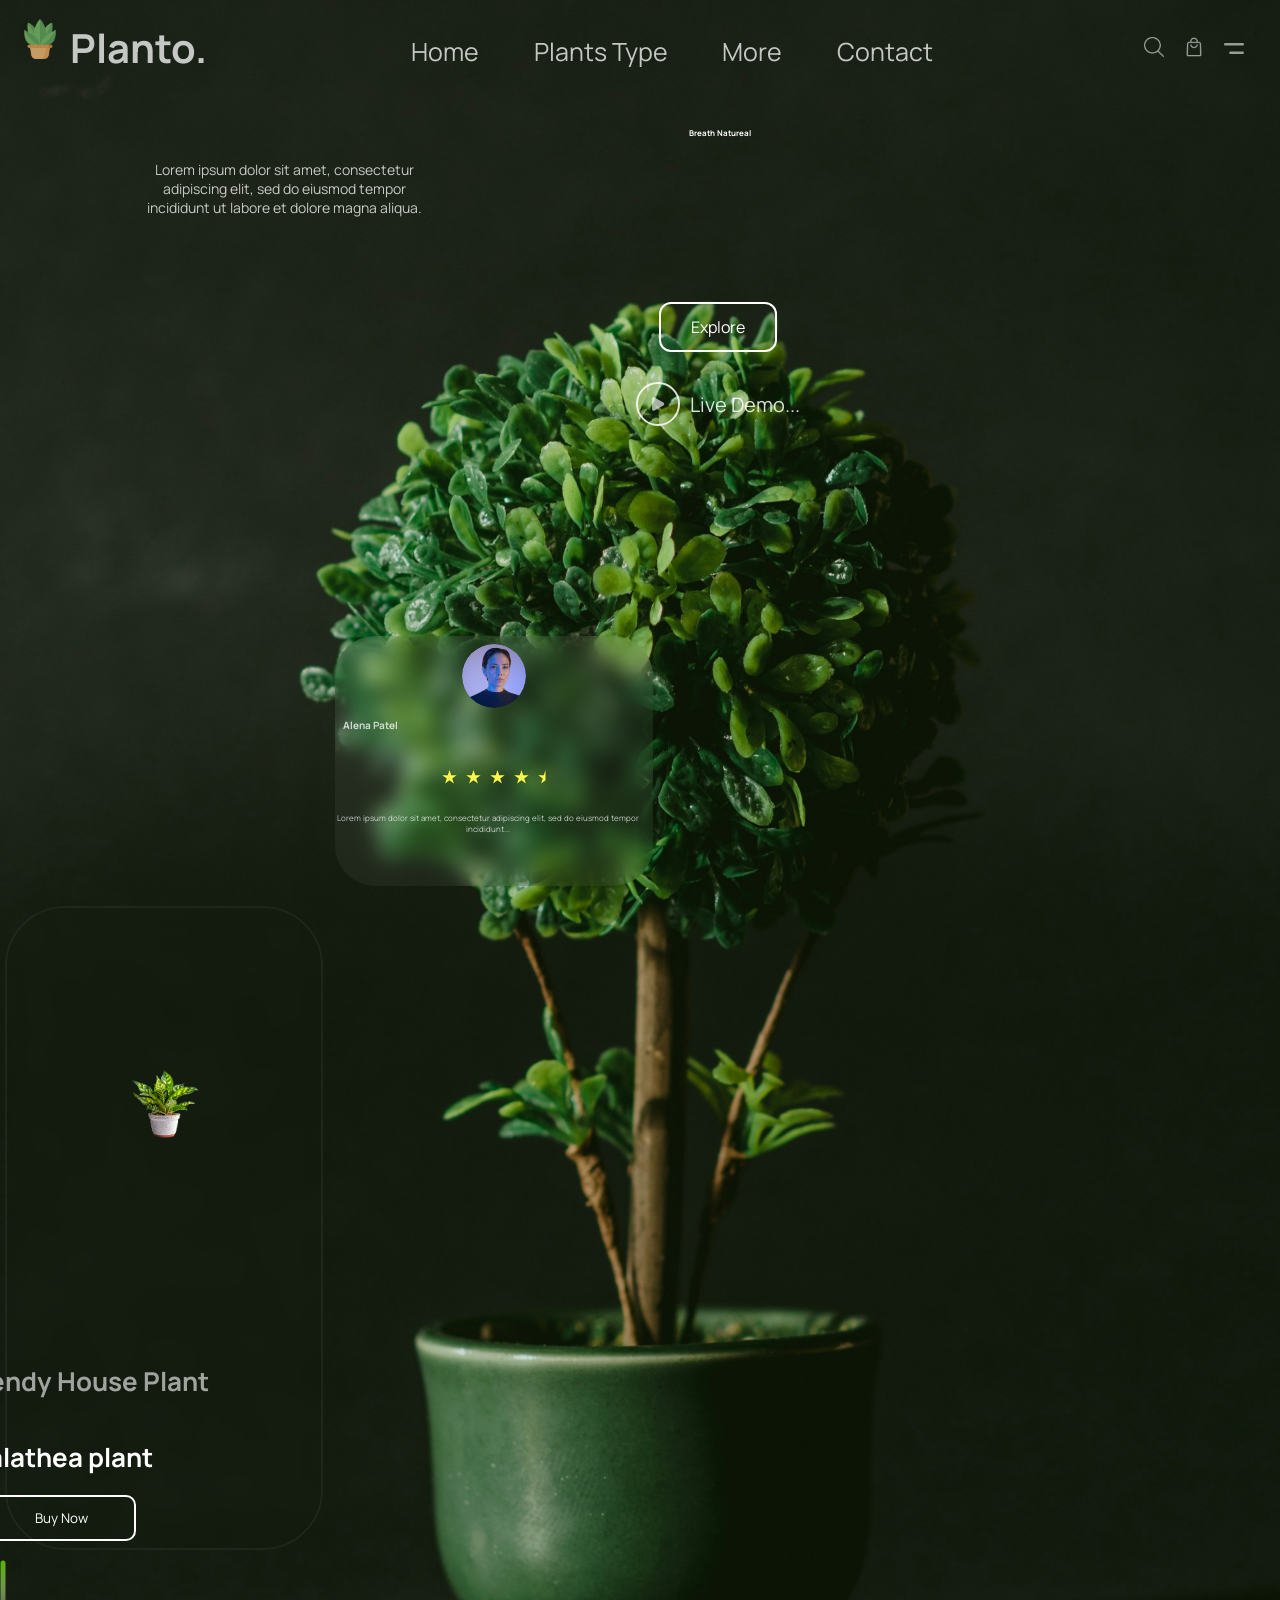
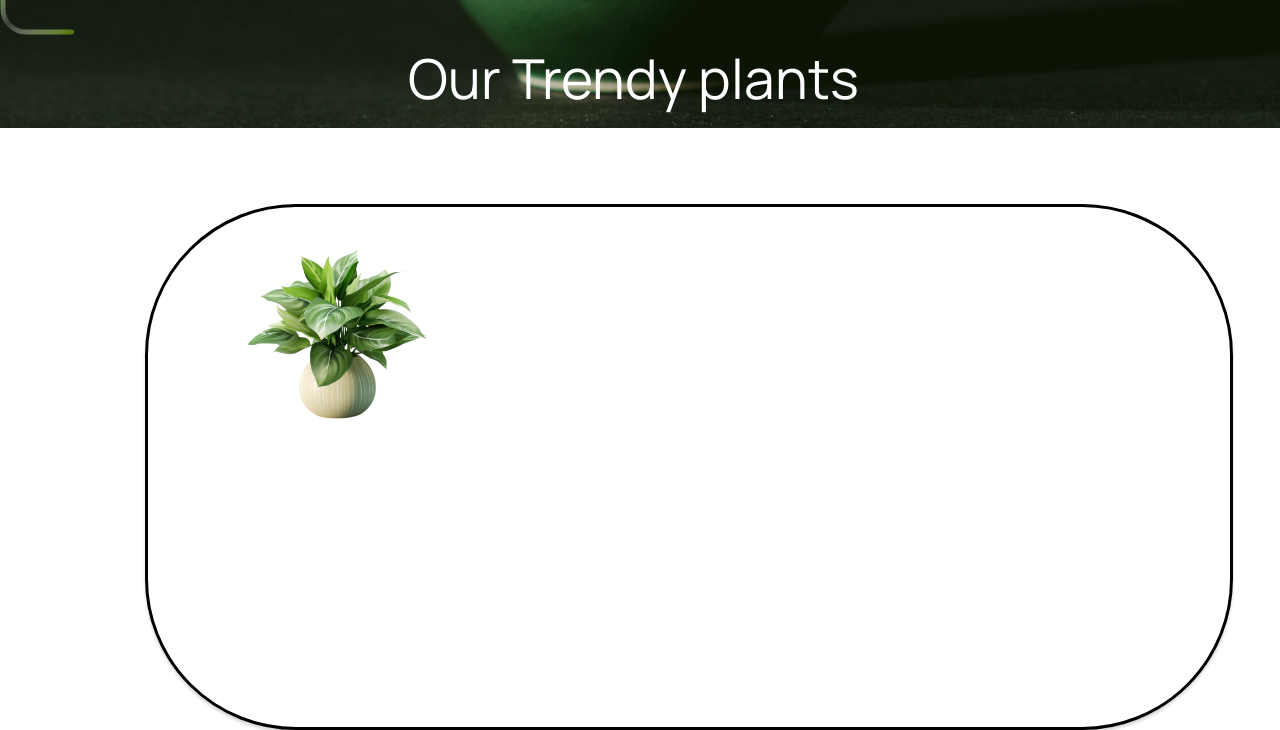
<file: index.html>
<!DOCTYPE html>
<html lang="en">

<head>
  <meta charset="UTF-8">
  <meta name="viewport" content="width=device-width, initial-scale=1.0">
  <title>PLANTO</title>
  <link rel="stylesheet" href="style.css">
</head>

<body>
  <div class="box"></div>
  <header>
    <h3 class="Planto">Planto.</h3>

    <div class="nav">

      <ul class="headnav">

        <li><a href="#">Home</a></li>


        <li><a href="#">Plants Type</a></li>


        <li><a href="#">More</a></li>


        <li><a href="#">Contact</a></li>

      </ul>

      <div class="icon">
        <a href="#"><img src="img/search-interface-symbol 1.svg  " alt="icon"></a>
        <a href="#"> <img src="img/bag 1.svg" alt="icon"></a>
        <a href="#"> <img src="img/Group 3.svg" alt=""></a>

      </div>
    </div>
  </header>
  <main>
    <section class="hero">

      <div class="hero__content">
        <div class="zero_content">
          <h1>Breath Natureal</h1>
          <br>
          <p class="pragraf-hero">Lorem ipsum dolor sit amet, consectetur adipiscing elit, sed do eiusmod tempor
            incididunt ut labore et dolore
            magna aliqua.</p>
        </div><br>

        <div class="hero__buttons">
          <a href="#" class="btn">Explore</a>
          <div class="live-demo">
            <div class="circle">

              <img src="img/Polygon 2.svg" alt="play icon" />
            </div>
            <span>Live Demo...</span>
          </div>
        </div>
        <div class="hero__review">
          <img src="img/unsplash_3TLl_97HNJo.svg" class="avatar" />
          <div class="review__info">
            <p class="name">Alena Patel</p>
            <img src="img/Group 7.svg" alt="stars"><br><br>
            <p class="text">Lorem ipsum dolor sit amet, consectetur adipiscing elit, sed do eiusmod tempor
              incididunt...
            </p>
          </div>
        </div>

      </div>
      </div>

      <div class="hero__image"></div>

      <div class="hero__card">
        <img src="img/c8eb5b1abede1308e0eaf899d1f7faae62a0c2f6.png" alt="plant">
        <h5>Trendy House Plant</h5>
        <h2>Calathea plant</h2>
        <button>Buy Now</button>
      </div>


    </section>
    <section class="hero_1">
      <div class="vector"><img src="img/Vector 2.svg" alt="">
        <div class="hero-1_1">
          <span class="hero-content1_1">Our Trendy plants</span>
        </div>
      </div><br><br><br><br>
      <div class="rectangle">
        <div><img src="img/b48312dbddc890f7f35ef3964ae1e7900b89782c.png" alt="" class="rose">
          <div class="rectangle-small">
            <h2 class="small">For Small Decs Ai Plat</h2>
          </div>
          <div class="restagle-prgrf">
            <p class="restagle-p">Lorem ipsum dolor sit amet, consectetur adipisicing elit. Dicta ipsa officia
              consequuntur, animi
              doloremque repudiandae, totam tempora harum nemo illo ut nobis placeat natus libero? </p>
          </div>

        </div>
      </div>


    </section>

  </main>


</body>

</html>
</file>
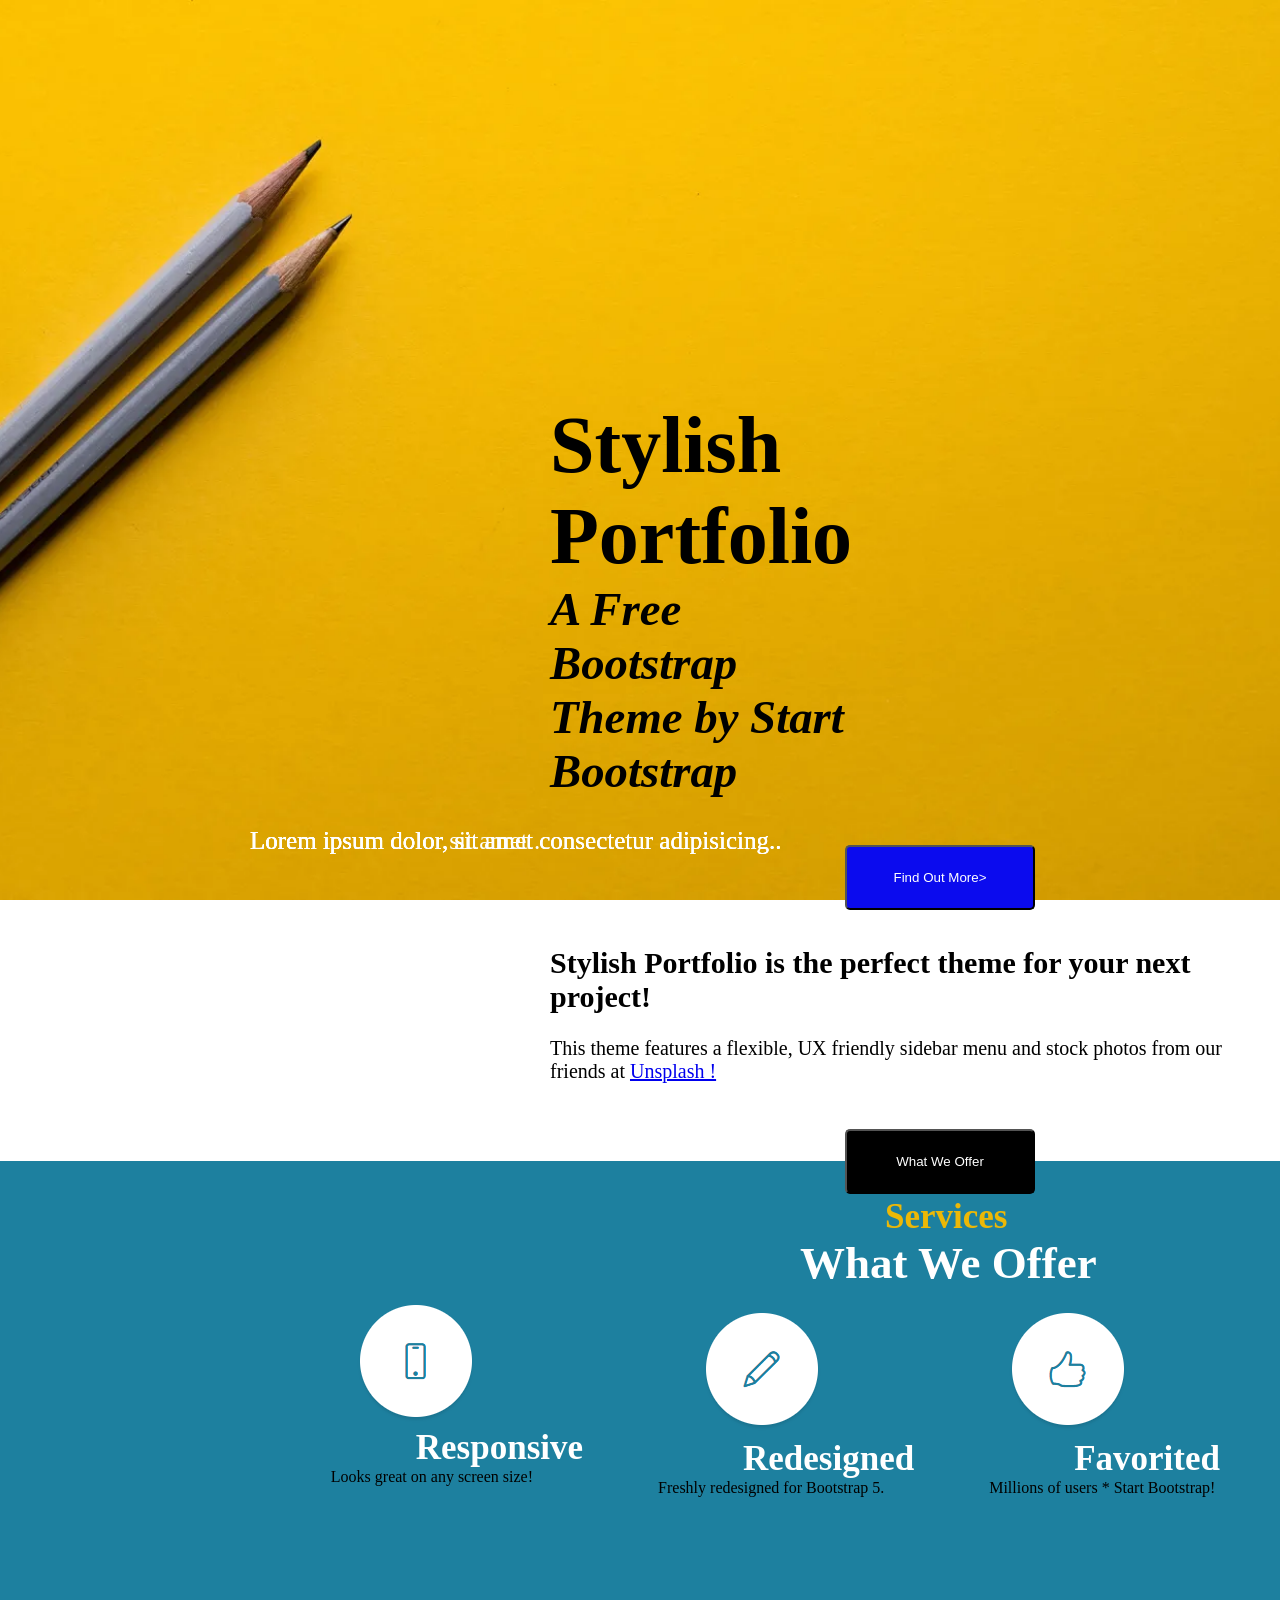
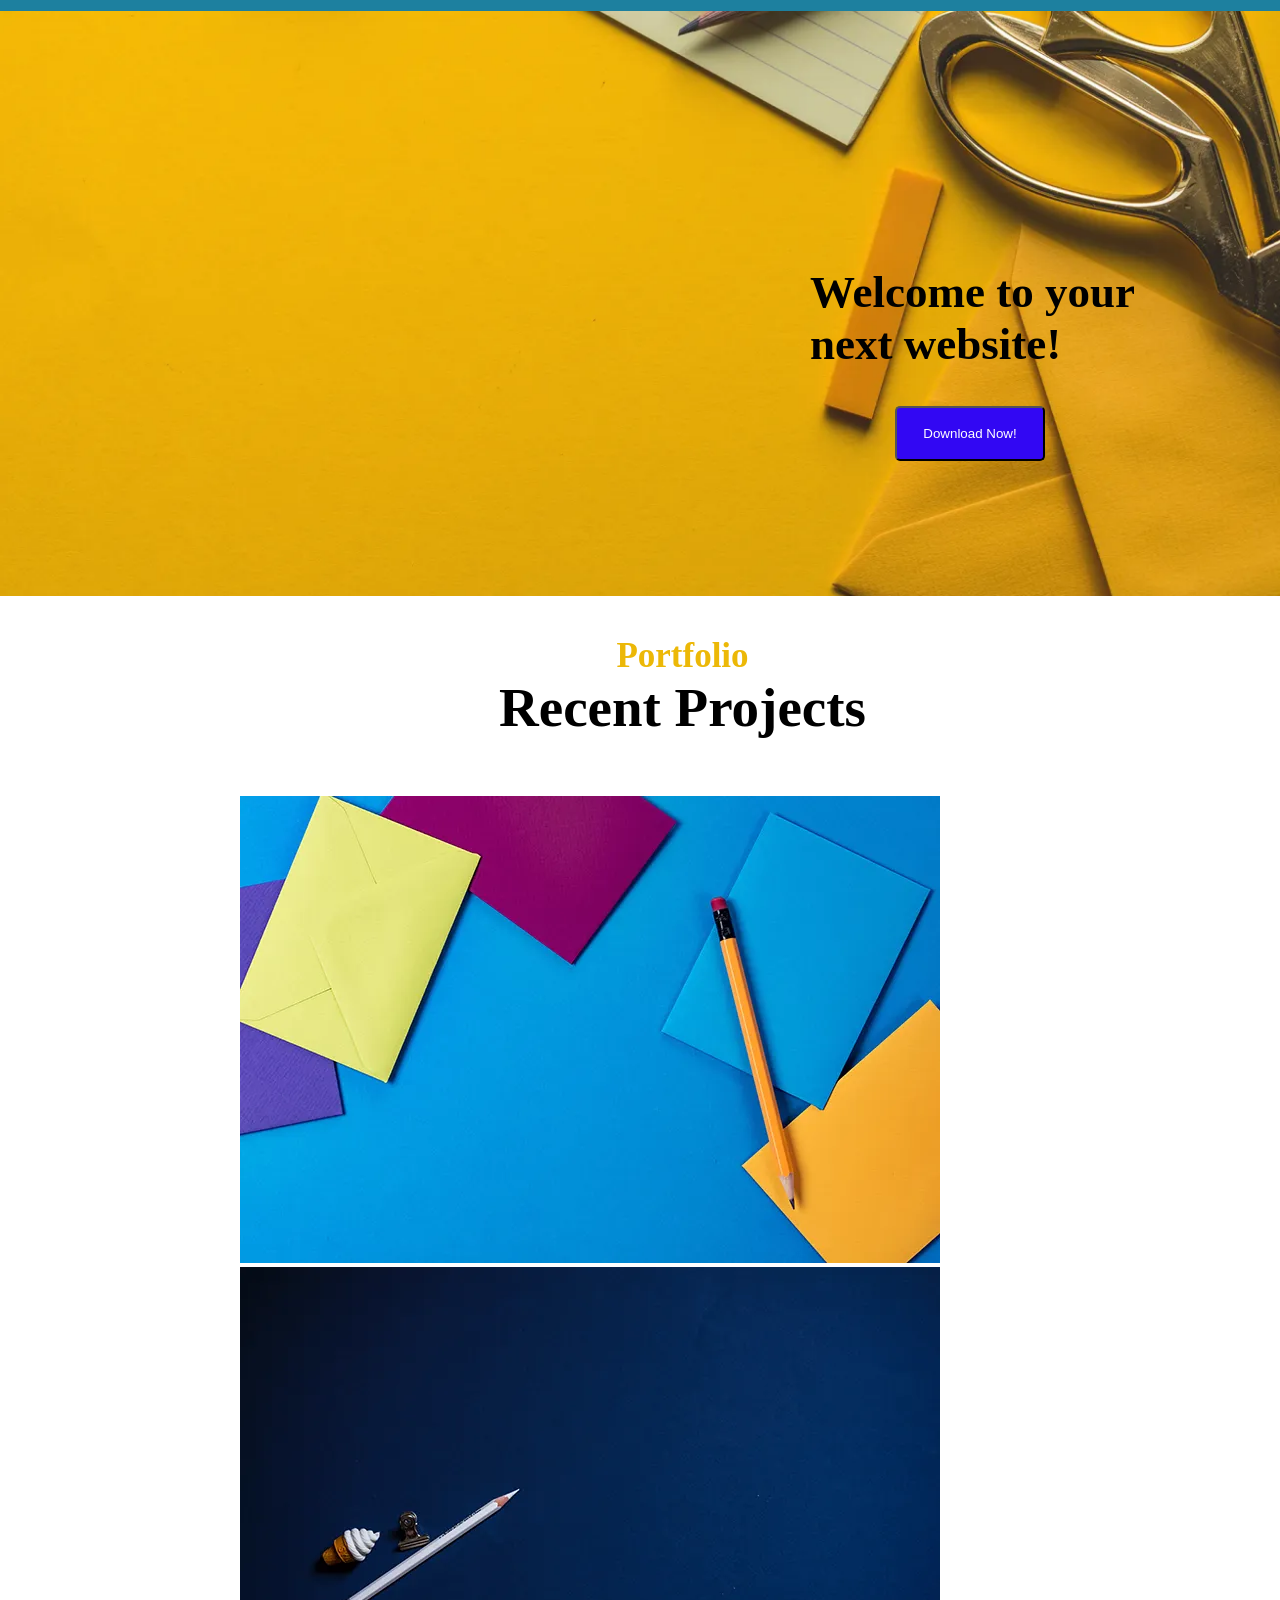
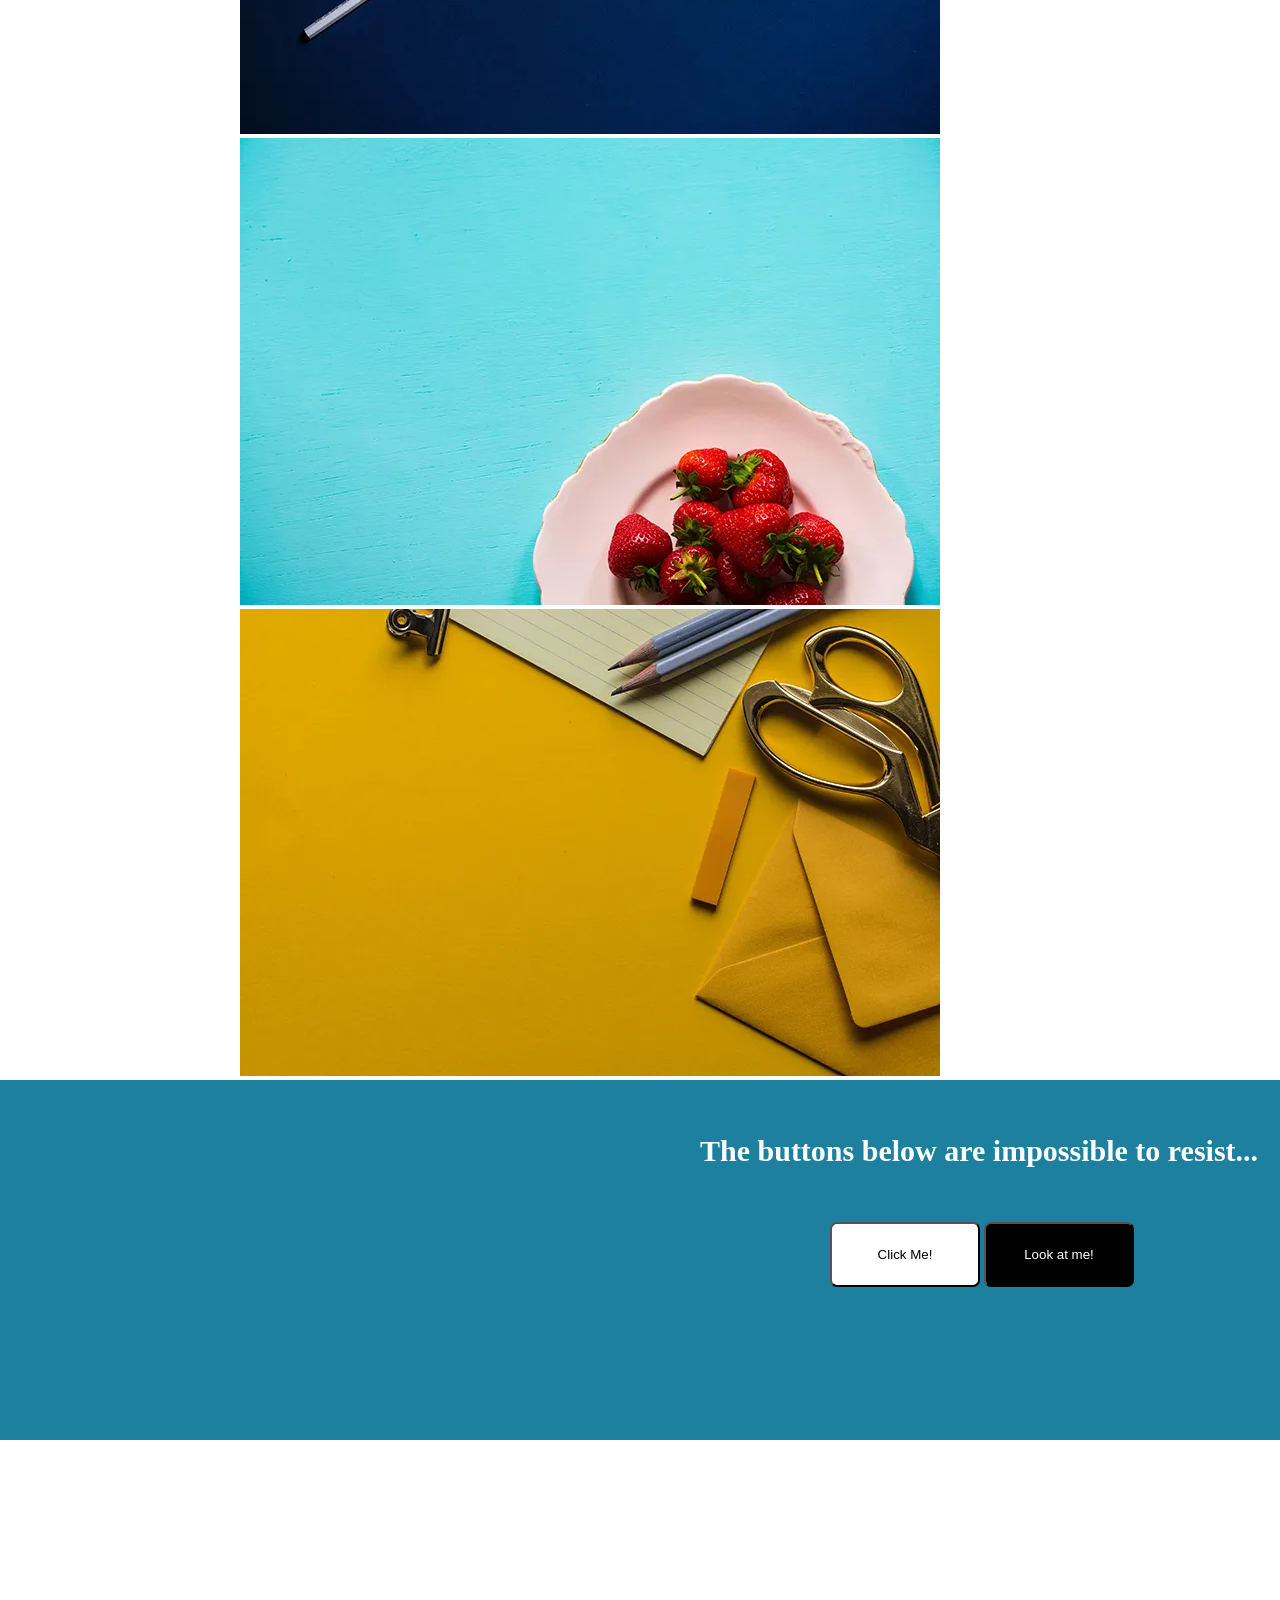
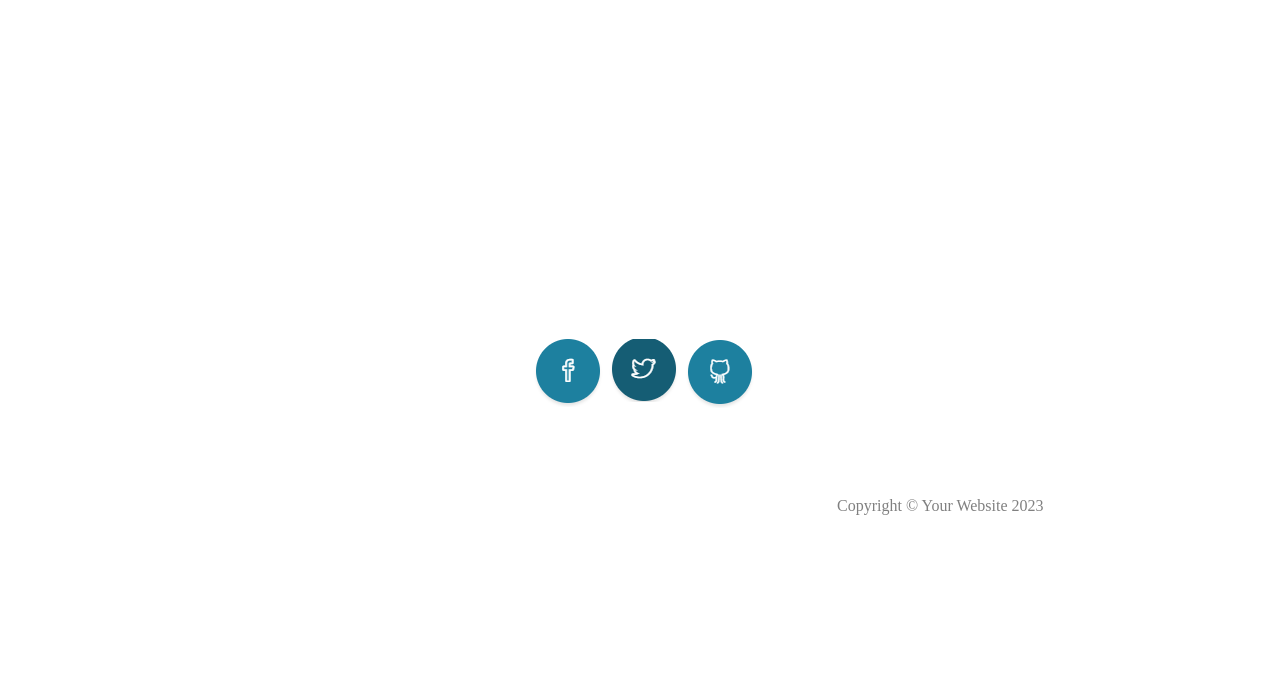
<file: figma first/index.html>
<!DOCTYPE html>
<html lang="en">

<head>
    <meta charset="UTF-8">
    <meta name="viewport" content="width=device-width, initial-scale=1.0">
    <title>Document</title>
    <link rel="stylesheet" href="style.css">
</head>

<body>
    <header>
        <div class="hdr-content">
            <h1> Stylish Portfolio</h1>
            <h3><em>A Free Bootstrap Theme by Start Bootstrap</em></h3>
            <br><button class="hdr-btn">Find Out More>
        </div>
    </header>
    <main>

        <section class="main-section1">
            <div>
                <br><br>
                <h2>Stylish Portfolio is the perfect theme for your next project!</h2>
                <br>
                <p>This theme features a flexible, UX friendly sidebar menu and stock photos from our friends at <a
                        href="https://startbootstrap.com/previews/stylish-portfolio">Unsplash !</a>
                </p>
                <br><br> <button class="main-btn">What We Offer</button>
            </div>
        </section>

        <section class="main-section2">
            <div class="main-dv2">
                <br><br>
                <h4 class="sct2-prgrf">Services</h4>

                <h2 class="main-h2">What We Offer</h2>
            </div>
            <div class="image">
                <br><span><img src="img/1..png" alt="">
                    <h4 class="img-h4">Responsive</h4>
                    <p>Looks great on any screen size!</p>
                </span>
                <span><img src="img/Screenshot 2025-05-29 143421.png" alt="">
                    <h4 class="img-h4">Redesigned</h4>
                    <p>Freshly redesigned for Bootstrap 5.</p>
                </span>
                <span><img src="img/Screenshot 2025-05-29 143454.png" alt="">
                    <h4 class="img-h4">Favorited</h4>
                    <p>Millions of users * Start Bootstrap!</p>
                </span>
                <span><img src="img/4.7.png" alt="">
                    <h4 class="img-h4">Question</h4>
                    <p>I mustache you a question...</p>
                </span>
            </div>
        </section>
        <section>

        </section>
        <section class="main-sectionn3">
            <div class="main-dv3">
                <h2 class="dv3-h2">Welcome to your next website!</h2>
                <br><br><button class="btn3">Download Now!</button>
            </div>
        </section>
        <section class="main-section4">
            <div class="main-dv4">
                <h4 class="main-h4">Portfolio</h4>
                <h2 class="clsh2">Recent Projects</h2>
            </div>
            <div class="dvcls0">
                <div>
                    <div class="image1"><a href="#">
                            <div class="prtfl"><img src="img/portfolio-1.webp" alt="">
                               <p class="cls-p">Lorem ipsum dolor sit amet .</p>
                                
                            </div>
                        </a></div>
                </div>
                <div>
                    <div class="image1"><a href="#">
                            <div class="prtfl"><img src="img/portfolio-2.webp" alt="">
                                <p class="cls-p">Lorem ipsum dolor, sit amet consectetur adipisicing..</p>
                            </div>
                        </a></div>
                </div>
                <div>
                    <div class="image1"><a href="#">
                            <div class="prtfl"><img src="img/portfolio-3.webp" alt="">
                                <p class="cls-p">Lorem ipsum dolor, sit amet consectetur adipisicing..</p>
                            </div>
                        </a></div>
                </div>
                <div>
                    <div class="image1"><a href="#">
                            <div class="prtfl"><img src="img/portfolio-4 (1).webp" alt="">
                                <p class="cls-p">Lorem ipsum dolor, sit amet consectetur adipisicing..</p>
                            </div>
                        </a></div>
                </div>
                
            </div>


        </section>
        <section class="main-section5">
            <div class="sctn-div5">
                <br><br><br>
                <h2 class="section5-h2">The buttons below are impossible to resist...</h2>
                <br><br><br> <button class="btn4">Click Me!</button>
                <button class="btn4-1">Look at me!</button>
            </div>
        </section>
        <section class="main-section6">
            <div class="map"><iframe
                    src="https://www.google.com/maps/embed?pb=!1m18!1m12!1m3!1d190.031858823306!2d49.8033463674591!3d40.35322040000001!2m3!1f0!2f0!3f0!3m2!1i1024!2i768!4f13.1!3m3!1m2!1s0x40307e7c96c00001%3A0xec4995aa4aa8faf4!2sLAND%20LTD!5e0!3m2!1saz!2saz!4v1748582729716!5m2!1saz!2saz"
                    width="100%" height="450" style="border:0;" allowfullscreen="" loading="lazy"
                    referrerpolicy="no-referrer-when-downgrade"></iframe></div>
        </section>
    </main>
    <footer>
        <div class="ftr-dv1">
            <div><img src="img/ftr1.png" alt=""></div>
            <div><img src="img/ftr2.png" alt=""></div>
            <div><img src="img/ftr3.png" alt=""></div>
        </div>

        <div>
            <p class="ftr-prg">Copyright © Your Website 2023</p>
        </div>

    </footer>



</body>

</html>
</file>
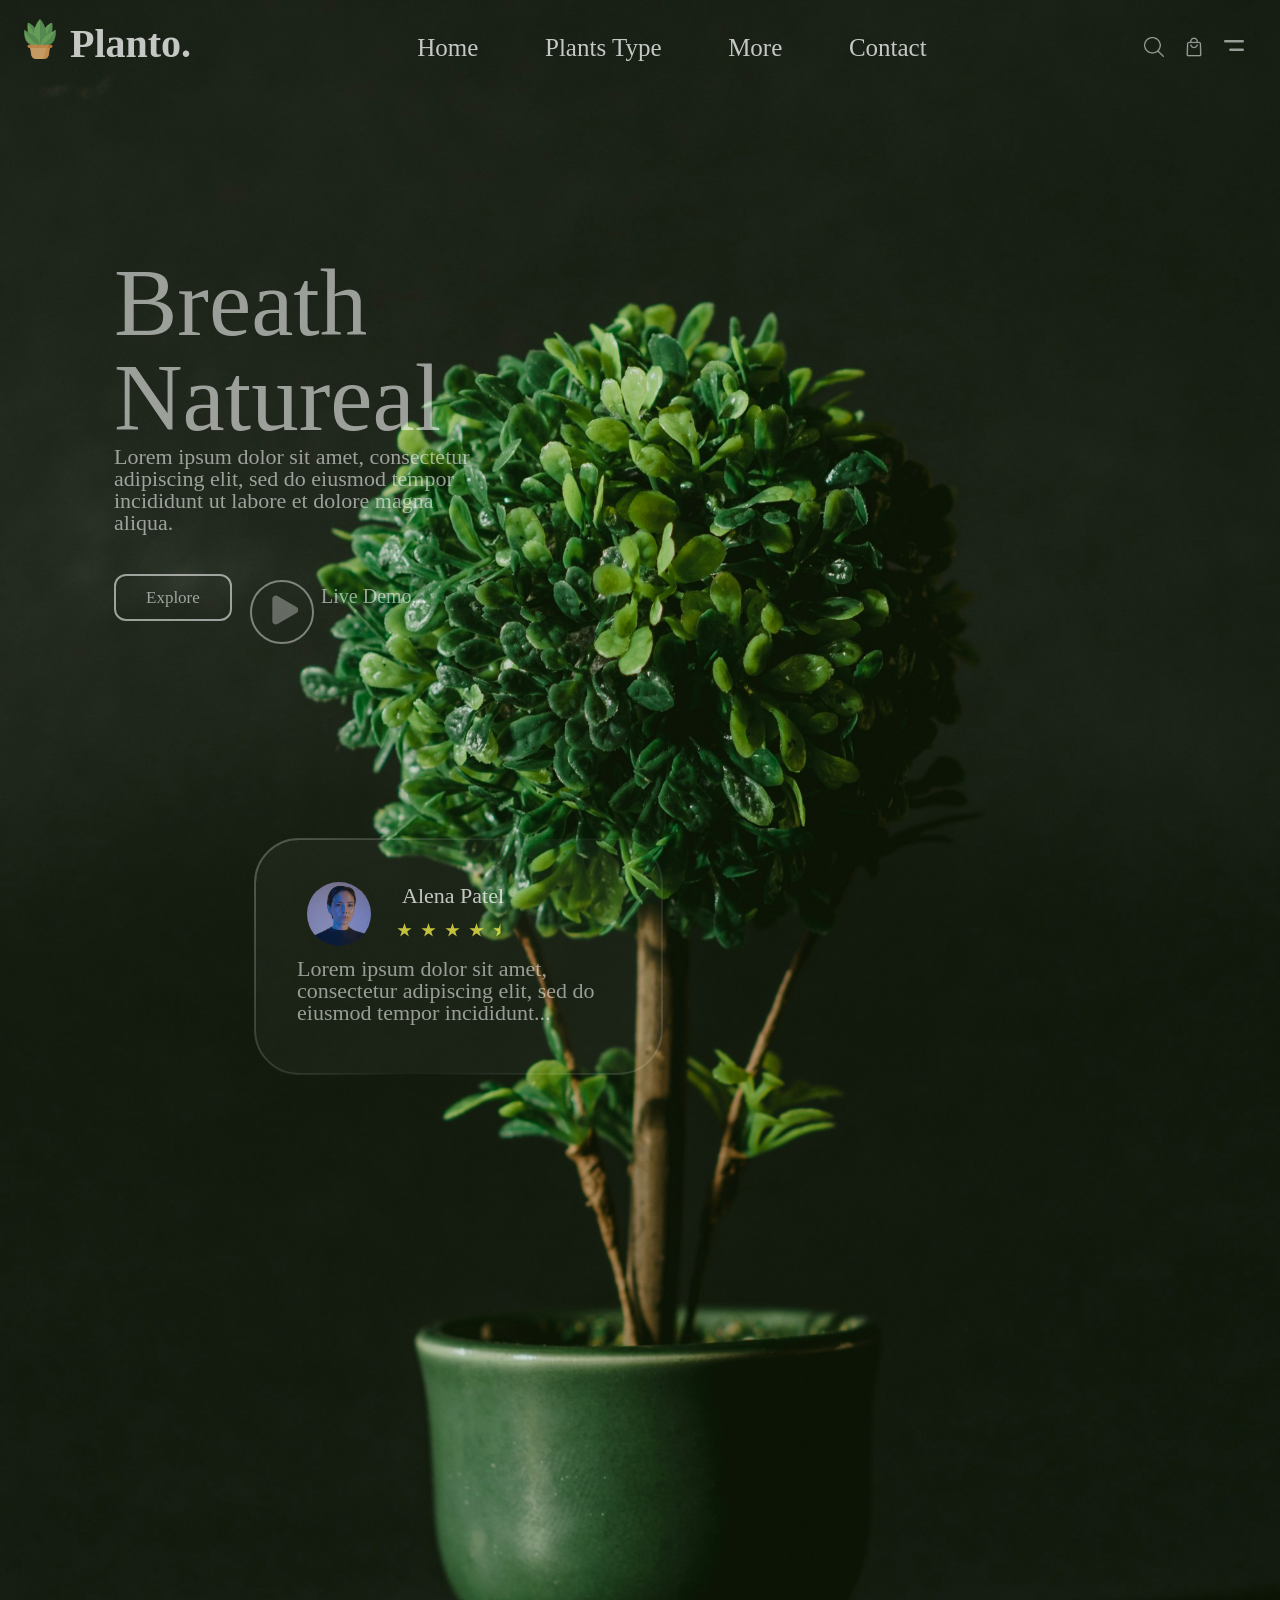
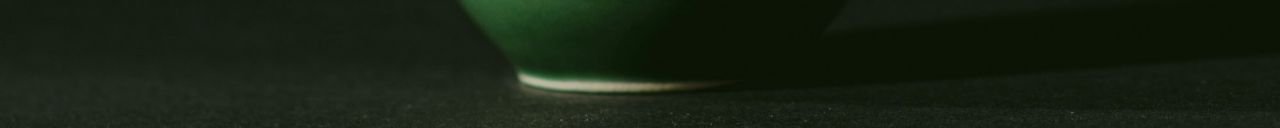
<file: figma3/index.html>
<!DOCTYPE html>
<html lang="en">

<head>
    <meta charset="UTF-8">
    <meta name="viewport" content="width=device-width, initial-scale=1.0">
    <title>PLANTO</title>
    <link rel="stylesheet" href="style.css">
</head>

<body>
    <div class="box"></div>
    <header>
        <h3 class="Planto">Planto.</h3>

        <div class="nav">

            <ul class="headnav">
                <li>Home</li>
                <li>Plants Type</li>
                <li>More</li>
                <li>Contact</li>
            </ul>

            <div class="icon">
                <a href="#"><img src="img/search-interface-symbol 1.svg  " alt="icon"></a>
                <a href="#"> <img src="img/bag 1.svg" alt="icon"></a>
                <a href="#"> <img src="img/Group 3.svg" alt=""></a>

            </div>
        </div>
    </header>
    <main>
        <section class="content_2">
            <div>
                <div class="content_2 content_2__header">
                    <h1>Breath Natureal</h1>
                    <p>Lorem ipsum dolor sit amet, consectetur adipiscing elit, sed do eiusmod tempor incididunt ut
                        labore
                        et
                        dolore magna aliqua.</p>
                </div>
                <div class="content_2 content_2__btn">
                    <a href="#" class="btn">Explore</a>
                    <img src="img/Ellipse 1.svg" class="ellipse">
                    <img src="img/Polygon 2.svg" class="plagon">
                    <span id="text">Live
                        Demo...</span>
                </div>
            </div>


            <div class="content-3_1">
                <img src="img/Rectangle 2.svg" alt="">
                <div> <img src="img/c8eb5b1abede1308e0eaf899d1f7faae62a0c2f6.png" class="img3_2">
                </div>
                <h5 class="content3_4">Trendy House Plant</h5>
                <h2 class="content3_5">Calathea plant</h2>
                <button class="btn-3_5">Buy Now</button>
            </div>



            <div class="contnt-4_1"><img src="img/6.svg" alt="">
                <div class="content-4_2"><img src="img/unsplash_3TLl_97HNJo.svg" alt="">
                </div>
                <div class="text1">Alena Patel</div>
                <span class="span-1"><img src="img/Group 7.svg" alt=""></span>
                <p class="prgrf1">Lorem ipsum dolor sit amet, consectetur adipiscing elit, sed do eiusmod tempor
                    incididunt...</p>
            </div>


        </section>

    </main>


</body>

</html>
</file>
<file: style.css>
@import url('https://fonts.googleapis.com/css2?family=Inter:ital,opsz,wght@0,14..32,100..900;1,14..32,100..900&family=Manrope:wght@200..800&display=swap');


* {
  margin: 0;
  padding: 0;
  box-sizing: border-box;
  font-family: "Manrope", sans-serif;
}

html {
  font-family: inherit, "Inter", sans-serif;
  scroll-behavior: smooth;
}



.box {
  position: absolute;
  width: 100%;
  height: 135vw;
  background: url(img/fa0765984e44f85e1a04562f820f1492949a1257.jpg);
  z-index: -1;
  background-position: center;
  background-size: cover;
}


/*                    header start      */
header {
  width: 100%;
  height: 13vh;

}

.Planto {
  position: relative;
  width: 99px;
  height: 34px;
  font-size: 40px;
  top: 20px;
  left: 70px;
  opacity: 0.75;
  color: white;
  z-index: 1;
  transition: all 0.3s ease;
}

.Planto:hover {
  color: #23ce3a;
  opacity: 1;
  transform: scale(1.05);
}



.Planto::before {
  display: inline-block;
  left: -50px;
  top: -1px;
  content: "";
  position: absolute;
  width: 40px;
  height: 40px;
  background: url(img/5e88b52117aa40baa6a96e43b5c4e57858edaa47.png);
  background-size: cover;
  z-index: 10;
}



.nav {
  display: flex;
  width: 100%;
  justify-content: flex-end;
  align-items: center;


}

.headnav {
  display: flex;
  justify-content: space-around;
  flex-wrap: wrap;
  font-size: 25px;
  width: 45%;
  height: 26px;
  top: 66px;
  left: 20%;
  opacity: 0.75;
  color: white;
  list-style: none;



  li a {
    color: white;
    text-decoration: none;

  }
}



.icon {
  width: 30%;
  height: 20px;
  display: flex;
  justify-content: end;
  opacity: 0.75;
  padding-right: 2%;
}

.icon a img {
  margin-inline: 10px;
  width: 20px;
  transition: transform 0.3s ease, opacity 0.3s ease;
}

.icon a img:hover {
  transform: scale(1.2);
  opacity: 1;
}


/*                          header end            */
/*                          @media query for header  */



@media screen and (max-width:1300px) {
  .hero {
    display: flex;
    flex-direction: column;
  }

}

@media screen and (max-width: 480px) {

  header {
    height: 220vw;

  }

  .Planto {
    top: 33px;
    left: 30px;
    font-size: 15px;


  }

  .Planto::before {

    left: -45px;
    top: -6px;
    width: 80px;
    height: 80px;
  }

  .headnav {
    display: none;
  }



  img {
    margin-inline: 5px;

  }

}

@media screen and (max-width: 768px) {


  .Planto {
    top: 33px;
    left: 32px;
    font-size: 20px;


  }

  .Planto::before {

    left: -30px;
    top: -12px;
    width: 30px;
    height: 30px;
  }

  .headnav {
    display: none;
  }


}

@media screen and (max-width: 768px) {


  .headnav {
    font-size: 20px;
    width: 445px;
    height: 26px;
    top: 66px;
  }




}

.icon {
  width: 25%;
}

/*                           media query end                       */
/* ------------------------main start ------------------------------- */


.hero {
  display: grid;
  grid-template-areas:
    "content image card"
    "review image card";
  grid-template-columns: 1fr 1fr 1fr;
  padding: 80px 60px;

  color: white;
  gap: 40px;
  position: relative;
}

.zero_content {
  padding-left: 150px;
}

.hero__content {
  grid-area: content;
  display: flex;
  flex-direction: column;
  justify-content: center;
  gap: 20px;
}

.hero__content h1 {
  font-size: 80px;
  font-weight: 690;
  margin-left: 10px;
}

.pragraf-hero {
  font-size: 25px;
  opacity: 0.75;
  border-radius: 3px;
  width: 300px;
  height: 50px;
  margin-left: -11px;
}

.hero__content p {
  font-size: 25px;
  opacity: 0.75;
  border-radius: 3px;
  width: 600px;
  height: 50px;
  margin-left: -11px;
}

.hero__buttons {
  display: flex;
  align-items: center;
  gap: 30px;
  margin-top: 30px;
  margin-left: 155px;
}

.btn {
  padding: 12px 30px;
  border: 2px solid white;
  border-radius: 12px;
  background: transparent;
  color: white;
  text-decoration: none;
  font-size: 16px;
  transition: all 0.3s ease;
}

.btn:hover {
  background-color: white;
  color: black;
  transform: scale(1.05);
}


.live-demo {
  display: flex;
  align-items: center;
  gap: 10px;
  font-size: 16px;
  color: white;
  opacity: 0.85;
}

span {
  font-size: 20px;
}

.circle {
  width: 44px;
  height: 44px;
  border: 2px solid white;
  border-radius: 50%;
  display: flex;
  align-items: center;
  justify-content: center;
  transition: all 0.3s ease;
  cursor: pointer;
}

.circle:hover {
  background-color: white;
  transform: scale(1.1);
}

.circle img {
  width: 14px;
  height: 14px;
  transition: filter 0.3s ease;
}

.circle:hover img {
  filter: invert(1);
}


.hero__image {



  height: 500px;
  position: absolute;
  left: 33%;
  top: 50px;
  z-index: 0;
}



.hero__card {
  grid-area: card;
  /* background-image: url(img/Rectangle\ 2.svg); */
  background-size: cover;
  background-position: center;
  width: 512px;
  height: 644px;
  backdrop-filter: blur(10px);
  border: 2px solid rgba(255, 255, 255, 0.05);
  border-radius: 60px;
  padding: 30px;
  text-align: center;
  display: flex;
  flex-direction: column;
  align-items: center;
  justify-content: center;
}

.hero__card img {

  object-fit: contain;
  margin-bottom: 70px;
  width: 459px;
  height: 450px;
  margin-top: -270px;
}

.hero__card h5 {
  font-size: 26px;
  opacity: 0.6;
  margin-bottom: 40px;
  margin-left: -155px;

}

.hero__card h2 {
  font-size: 26px;
  margin-bottom: 20px;
  margin-left: -205px;
}

.hero__card button {
  padding: 12px 28px;
  border: 2px solid white;
  background: transparent;
  color: white;
  border-radius: 10px;
  cursor: pointer;
  margin-left: -205px;
  width: 150px;
  transition: all 0.3s ease;
}

.hero__card button:hover {
  background-color: white;
  color: black;
  transform: scale(1.05);
}

.hero__review {
  grid-area: review;
  background: rgba(255, 255, 255, 0.05);
  backdrop-filter: blur(10px);
  border-radius: 40px;
  display: flex;
  gap: 10px;
  align-items: center;
  width: 396px;
  height: 250px;
  margin-left: 330px;
  margin-top: 190px;


}


.avatar {
  width: 64px;
  height: 64px;
  border-radius: 50%;
  margin-top: -90px;
  margin-left: 15px;
}

.review__info .name {
  font-weight: bold;
  font-size: 22px;


}

.review__info .text {
  width: 310px;
  font-size: 18px;
  opacity: 0.75;
}



/* -------------main-section1 end--------- */

/* ---------@media query for section1----------- */

@media screen and (max-width: 768px) {
  .hero {
    display: flex;
    flex-direction: column;
    padding: 20px;
    gap: 30px;
  }

  .hero__content h1 {
    font-size: 36px;
    margin-left: 0;
    text-align: center;
  }

  .hero__content p {
    font-size: 16px;
    width: 100%;
    height: auto;
    margin-left: 0;
    text-align: center;
  }

  .hero__buttons {
    flex-direction: column;
    align-items: center;
    margin-left: 0;
  }

  .hero__image {
    position: static;
    height: 200px;
    width: 100%;
    background-size: cover;
  }

  .hero__card {
    width: 100%;
    height: auto;
    padding: 20px;
    background-size: cover;
    margin: 0 auto;
  }

  .hero__card img {
    width: 100%;
    height: auto;
    margin-top: 0;
  }

  .hero__card h5,
  .hero__card h2,
  .hero__card button {
    margin-left: 0;
    text-align: center;
  }

  .hero__review {
    flex-direction: column;
    width: 50%;
    height: auto;
    margin: 0 auto;
    padding: 15px;
  }

  .avatar {
    margin: 0;
  }

  .review__info {
    text-align: center;
  }
}

.box {

  width: 100%;
  height: 135vw;
  background: url(img/fa0765984e44f85e1a04562f820f1492949a1257.jpg);
  z-index: -1;
  background-position: center;
  background-size: cover;
}
  
@media screen and (max-width: 368px) {
  .hero {
    display: flex;
    flex-direction: column;
    padding: 10px;
    gap: 15px;
  }

  .hero__content h1 {
    font-size: 6px;
    margin-left: 0;
    text-align: center;
  }

  .hero__content p {
    font-size: 6px;
    width: 100%;
    height: auto;
    margin-left: 0;
    text-align: center;
  }

  .hero__buttons {
    flex-direction: column;
    align-items: center;
    margin-left: 0;
  }

  .hero__image {
    position: static;
    height: 100px;
    width: 100%;
    background-size: cover;
  }

  .hero__card {
    width: 100%;
    height: auto;
    padding: 10px;
    background-size: cover;
    margin: 0 auto;
  }

  .hero__card img {
    width: 100%;
    height: auto;
    margin-top: 0;
  }

  .hero__card h5,
  .hero__card h2,
  .hero__card button {
    margin-left: 0;
    text-align: center;
  }

  .hero__review {
    flex-direction: column;
    width: 25%;
    height: auto;
    margin: 0 auto;
    padding: 5px;
  }

  .avatar {
    margin: 0;
  }

  .review__info {
    text-align: center;
  }
}


  

  @media screen and (max-width: 1300px) {
    .hero {
      display: flex;
      flex-direction: column;
      padding: 10px 5px;
      gap: 20px;
    }

    .hero__content h1 {
      font-size: 8px;

      text-align: center;
    }

    .hero__content p {
      font-size: 14px;
      width: 25%;


      text-align: center;
    }

    .hero__buttons {
      flex-direction: column;
      align-items: center;

    }

    .hero__image {

      height: 30px;
      width: 25%;
      background-size: cover;

      background-position: center;
    }

    .hero__card {
      width: 25%;

      padding: 7.5px;
      background-size: cover;

    }

    .hero__card img {
      width: 25%;

      margin-top: 0;
    }

    .hero__card h5,
    .hero__card h2,
    .hero__card button {

      text-align: center;
    }

    .hero__review {
      flex-direction: column;
      width: 25%;


      padding: 7.5px;
      text-align: center;
    }

    .avatar {
      margin: 0 auto;
    }

    .review__info .text {
      font-size: 8px;
    }

    .review__info .name {
      font-size: 10px;
    }
  }


  /* -----------------section 1 end------------- */
  /* ----------section 2 star--------- */

  .hero-1_1 {
    width: 99vw;
    display: flex;
    justify-content: center;
    text-align: center;
  }

  .hero-content1_1 {


    font-size: 55px;
    opacity: 1;
    color: white;


  }

  .rectangle {
    width: 85vw;
    height: 526px;
    backdrop-filter: blur(10px);
    box-shadow: 0px 3px 3px 0px rgba(0, 0, 0, 0.15);
    opacity: 3;
    border-radius: 151px;
    border-width: 14px;
    border: solid black;
    margin-left: 145px;

  }

  .rose {
    width: 20%;
height: 15%;
    padding-top: 20px;
    margin-left: 80px;
  }
  .rectangle-small{
display: flex;
justify-content: center;

  }
  .small{
    width: 450px;
height: 46px;
top: 1430px;
left: 918px;
color: white;
opacity: 1;
display: flex;
font-size: 40px;
margin-top: -300px;
margin-left: 590px;


  }
  .rectangle-prgrf{
    width: 160px;
height: 526px;
top: 1305px;
left: 64px;
display: flex;
justify-content: center;
opacity: 1;
border-radius: 151px;
border-width: 2px;

  }
  .restagle-p{
    width:470px;
    color: white;

  }
</file>
<file: figma first/style.css>
* {
    margin: 0;
    padding: 0;
    box-sizing: border-box;
}

header {
    width: 100%;
    height: 100vh;
    background-image: url(img/bg-masthead.webp);
    background-position: center;
    background-size: cover;

}

.hdr-content {
    /* display: flex;
    justify-content: center;
    */
    font-size: 40px;
    padding: 400px;
    margin-left: 150px;
}

button:hover {
    opacity: 0.8;
    cursor: pointer;

}

.hdr-btn {
    background-color: rgb(11, 11, 238);
    color: white;
    border-radius: 5px;
    width: 190px;
    height: 65px;
    margin-left: 295px;

}

main {
    width: 100%;
    height: auto;

}

.main-section1 {
    height: 29vh;
    padding-left: 550px;
    font-size: 20px;
}

.main-btn {
    background-color: black;
    color: white;
    width: 190px;
    height: 65px;
    border-radius: 5px;
    margin-left: 295px;
}

.main-dv2 {
    padding-left: 800px;

}

.main-section2 {
    width: 100%;
    height: 50vh;
    background-color: #1d809f;

}

h4 {
    color: #ECB807;
    font-size: 35px;
    padding-left: 85px;
}

.main-h2 {
    font-size: 45px;
    color: white;

}

.image {
    width: 70px;
    height: 65px;
    display: flex;
    justify-content: center;
    gap: 75px;
    margin-left: 850px;

}

.img-h4 {
    color: white;

}

/* .img3{
    background-image: url(img/sari\ sekil\ 2.webp);
    width: 100%;
    height: 70vh;
 
} */
.main-sectionn3 {
    background-image: url(img/sari\ sekil\ 2.webp);
    width: 100%;
    height: 65vh;
    background-position: center;
    background-size: cover;
}

.main-dv3 {
    padding-top: 255px;
    padding-left: 810px;
}

.dv3-h2 {
    font-size: 45px;
    width: 345px;
    color: black
}

.btn3 {
    width: 150px;
    height: 55px;
    border-radius: 5px;
    background-color: #3207f3;
    color: white;
    margin-left: 85px;

}



.main-dv4 {
    width: 100%;
    height: 200px;
    background-color: white;
}

.main-h4 {
    display: flex;
    justify-content: center;
    padding-top: 40px;
}

.clsh2 {
    display: flex;
    justify-content: center;
    font-size: 55px;
    margin-left: 85px;
}

.dvcls0{
   display: flex;
   flex-wrap: wrap;
   padding-left: 240px;


}
.dvcls0>div:hover .prtfl{
      transition: scale 0.3s; 
     scale: 0.9; 
     
} 
.prtfl .cls-p {
position: absolute;
bottom: 45px;
color: white;
font-size: 25px;
margin-left: 10px;

}



.sctn-div5 {
    width: 100%;
    height: 40vh;
    background-color: #1d809f;
}

.section5-h2 {
    color: white;
    padding-left: 700px;
    font-size: 30px;
}

.btn4 {
    margin-left: 830px;
    border-radius: 7px;
    width: 150px;
    height: 65px;
    background-color: white;
    color: black;
}

.btn4-1 {
    border-radius: 7px;
    width: 150px;
    height: 65px;
    background-color: black;
    color: white;
}

footer {
    width: 100%;
    height: 45vh;
    background-color: white;

}

.ftr-dv1 {
    display: flex;
    justify-content: center;
    padding-top: 45px;
}

.ftr-prg {
    padding-top: 85px;
    padding-left: 837px;
    color: grey;
}
</file>
<file: figma3/style.css>
* {
    margin: 0;
    padding: 0;
    box-sizing: border-box;
}

html {
    font-family: inherit, "Inter", sans-serif;
    scroll-behavior: smooth;
}

/* .lalala */

.box {
    position: absolute;
    width: 100%;
    height: 135vw;
    background: url(img/fa0765984e44f85e1a04562f820f1492949a1257.jpg);
    z-index: -1;
    background-position: center;
    background-size: cover;
}


/*                    header start      */
header {
    width: 100%;
    height: 13vh;

}

.Planto {
    position: relative;
    width: 99px;
    height: 34px;
    font-size: 40px;
    top: 20px;
    left: 70px;
    opacity: 0.75;
    color: white;
    z-index: 1;

}


.Planto::before {
    display: inline-block;
    left: -50px;
    top: -1px;
    content: "";
    position: absolute;
    width: 40px;
    height: 40px;
    background: url(img/5e88b52117aa40baa6a96e43b5c4e57858edaa47.png);
    background-size: cover;
    z-index: 10;
}



.nav {
    display: flex;
    width: 100%;
    justify-content: flex-end;
    align-items: center;


}

.headnav {
    display: flex;
    justify-content: space-around;
    flex-wrap: wrap;
    font-size: 25px;
    width: 45%;
    height: 26px;
    top: 66px;
    left: 20%;
    opacity: 0.75;
    color: white;
    list-style: none;
}

.icon {

    width: 30%;
    height: 20px;
    display: flex;
    justify-content: end;
    opacity: 0.75;
    padding-right: 2%;


    img {
        margin-inline: 10px;
        width: 20px;

    }

}

/*                          header end            */
/*                          @media query for header  */
@media screen and (max-width: 480px) {

    header {
        height: 220vw;

    }

    .Planto {
        top: 33px;
        left: 30px;
        font-size: 15px;


    }

    .Planto::before {

        left: -45px;
        top: -6px;
        width: 80px;
        height: 80px;
    }

    .headnav {
        display: none;
    }



    img {
        margin-inline: 5px;

    }

}

@media screen and (max-width: 768px) {


    .Planto {
        top: 33px;
        left: 32px;
        font-size: 20px;


    }

    .Planto::before {

        left: -30px;
        top: -12px;
        width: 30px;
        height: 30px;
    }

    .headnav {
        display: none;
    }


}

@media screen and (max-width: 768px) {


    .headnav {
        font-size: 20px;
        width: 445px;
        height: 26px;
        top: 66px;
    }




}

.icon {
    width: 25%;
}

/*                           media query end                       */
/* ------------------------main start ------------------------------- */


.content_2 {
    width: 60%;
    height: 143px;
    padding-top: 7%;
    padding-left: 57px;
    opacity: 0.75;
    color: rgba(255, 255, 255, 1);
    display: inline-block;
    font-size: 17px;


    .content_2__btn {
        padding-top: 50px;




        .content_2__header {

            width: 300px;
        }

    }



    h1 {
        font-family: Inter;
        font-weight: 400;
        font-size: 95px;
        line-height: 100%;
        letter-spacing: 0%;
        vertical-align: middle;


    }

    p {
        font-family: Inter;
        font-weight: 400;
        font-size: 22px;
        line-height: 100%;
        letter-spacing: 0%;
        vertical-align: middle;
        /* margin-bottom: 25px;  */

    }

    .btn {
        border: 2px solid white;
        width: 99px;
        padding: 12px 30px;
        /* margin-top: 65px;    */
        height: auto;
        border-width: 2px;
        border-radius: 12px;
        color: white;
        text-decoration: none;
        width: 217;



    }

    #text {

        display: inline-flex;
        align-items: center;
        justify-content: center;

        font-size: 20px;
        padding-left: 85px;



    }

    .ellipse {
        position: absolute;
        left: 250px;
        top: 580px;
    }

    .plagon {
        width: 30px;
        height: 30px;
        opacity: 0.75;
        transform: rotate(-0deg);
        position: absolute;
        left: 270px;
        top: 595px;
    }

}

.vidicon {
    display: inline-flex;
    align-items: center;
    gap: 5px;
    padding: 8px 12px;
    margin-left: 2%;
    margin-top: -95px;
    border: 2px solid white;
    border-radius: 12px;
    color: white;
    text-decoration: none;
    font-size: 16px;



}

.vidicon:hover {
    box-shadow: 5px 5px 10px rgb(255, 255, 255, 0.5);
}

.minp {
    border: 3px solid red;
    display: inline-block;
    justify-content: center;
    align-items: center;
    margin-top: -5px;
}


.content-3_1 {
    /* background-color: rgba(0, 0, 0, 0.25); */
    width: 70px;
    height: 110px;
    position: relative;
    left: 1550px;
    top: -350px;





}

.img3_2 {
    width: 480px;
    height: 480px;
    position: absolute;
    left: 35px;
    top: -115px;
}

.content3_4 {
    position: absolute;
    color: white;
    width: 213px;
    height: 28px;
    top: 370px;
    left: 100px;
    font-size: 20px;


}

.content3_5 {
    width: 261px;
    height: 46px;
    top: 430px;
    left: 100px;
    color: white;
    position: absolute;
    /* font-family: Inter; */
    font-weight: 400;
    font-size: 38px;


}

.btn-3_5 {
    position: absolute;
    width: 148px;
    height: 54px;
    top: 495px;
    left: 100px;
    background-color: rgba(0, 0, 0, 0.25);
    color: white;
    font-size: 158x;
    opacity: 0.75;
    border-width: 2px;
    border-radius: 12px;
    text-decoration: none;

}

.contnt-4_1 {
    position: relative;
    width: 409px;
    height: 237px;
    padding-top: 50px;
    padding-left: 197px;
    border-width: 2px;
    border-radius: 45px;
}

.content-4_2 {
    position: absolute;
    width: 64px;
    height: 64px;
    top: 94px;
    padding-left: 53px;
    border-radius: 86px;

}

   .text1 {
    position: absolute;
    top: 95px;
    left: 345px;
    width: 215px;
    height: 27px;
    color: white;
    font-size: 22px;
}
.span-1{
    position: absolute;
    top:135px;
    left: 340px;
}
.prgrf1{
    position: absolute;
    width: 301px;
height: 63px;
top: 170px;
left: 240px;
opacity: 0.75;
color: white;
}
    

/* -------------main-section1 end--------- */

/* ---------@media query for section1----------- */
</file>
